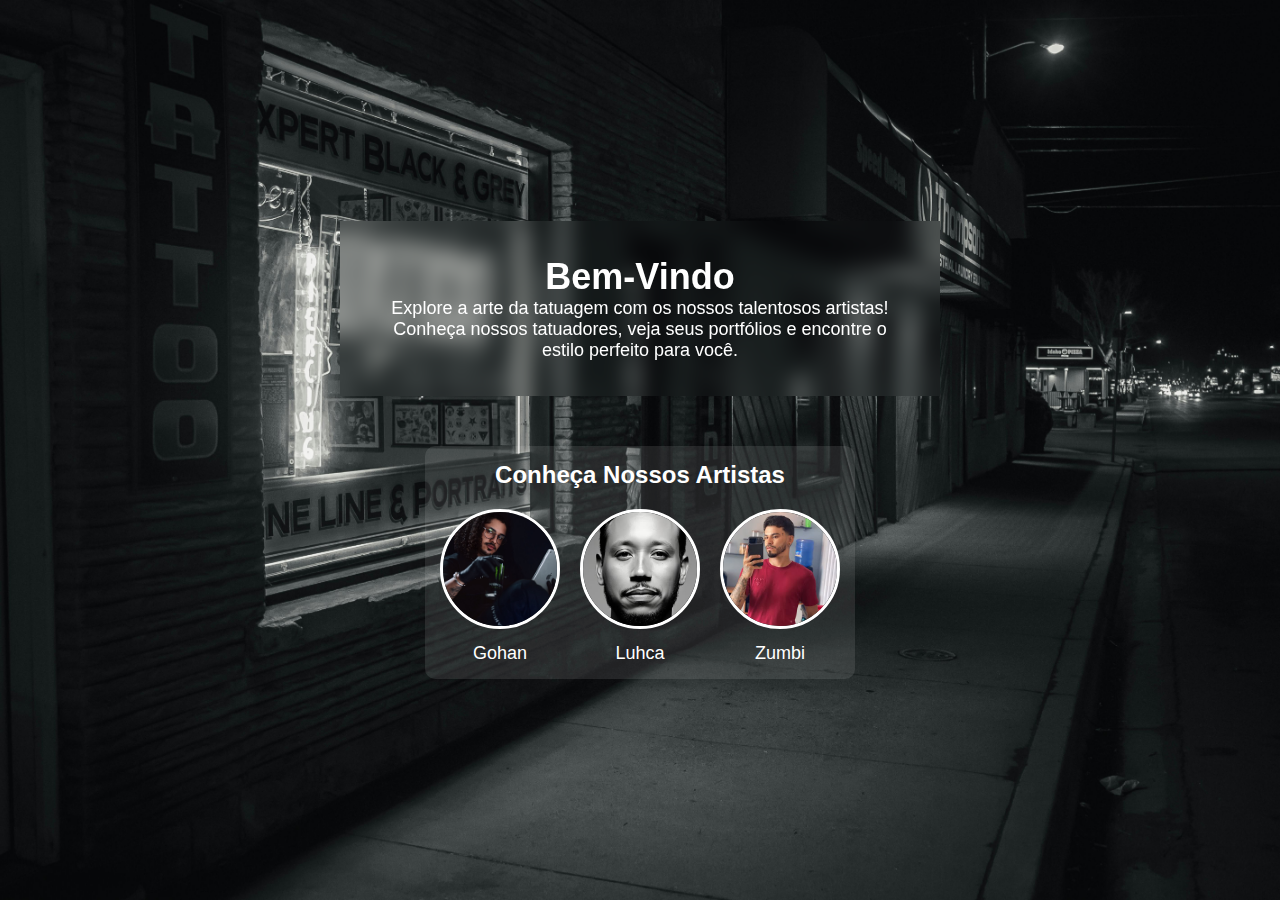
<file: index.html>
<!DOCTYPE html>
<html lang="pt">
<head>
    <meta charset="UTF-8">
    <meta name="viewport" content="width=device-width, initial-scale=1.0">
    <title>Estúdio de Tatuagem</title>
    <link rel="stylesheet" href="styles.css">
</head>
<body>

    <div class="container">
        <div class="text">
            <h1>Bem-Vindo</h1>
            <p>Explore a arte da tatuagem com os nossos talentosos artistas! Conheça nossos tatuadores, veja seus portfólios e encontre o estilo perfeito para você.</p>
        </div>
    </div>

    <section class="artistas">
        <h2>Conheça Nossos Artistas</h2>
        <div class="artistas-container">
            <a href="artista1.html" class="artista">
                <img src="img/gohan.jpg" alt="Artista 1">
                <p>Gohan</p>
            </a>
            <a href="artista2.html" class="artista">
                <img src="img/luhca.jpg" alt="Artista 2">
                <p>Luhca</p>
            </a>
            <a href="artista3.html" class="artista">
                <img src="img/zumbi.jpg" alt="Artista 3">
                <p>Zumbi</p>
            </a>
        </div>
    </section>

    <script src="script.js"></script>
</body>
</html>
</file>
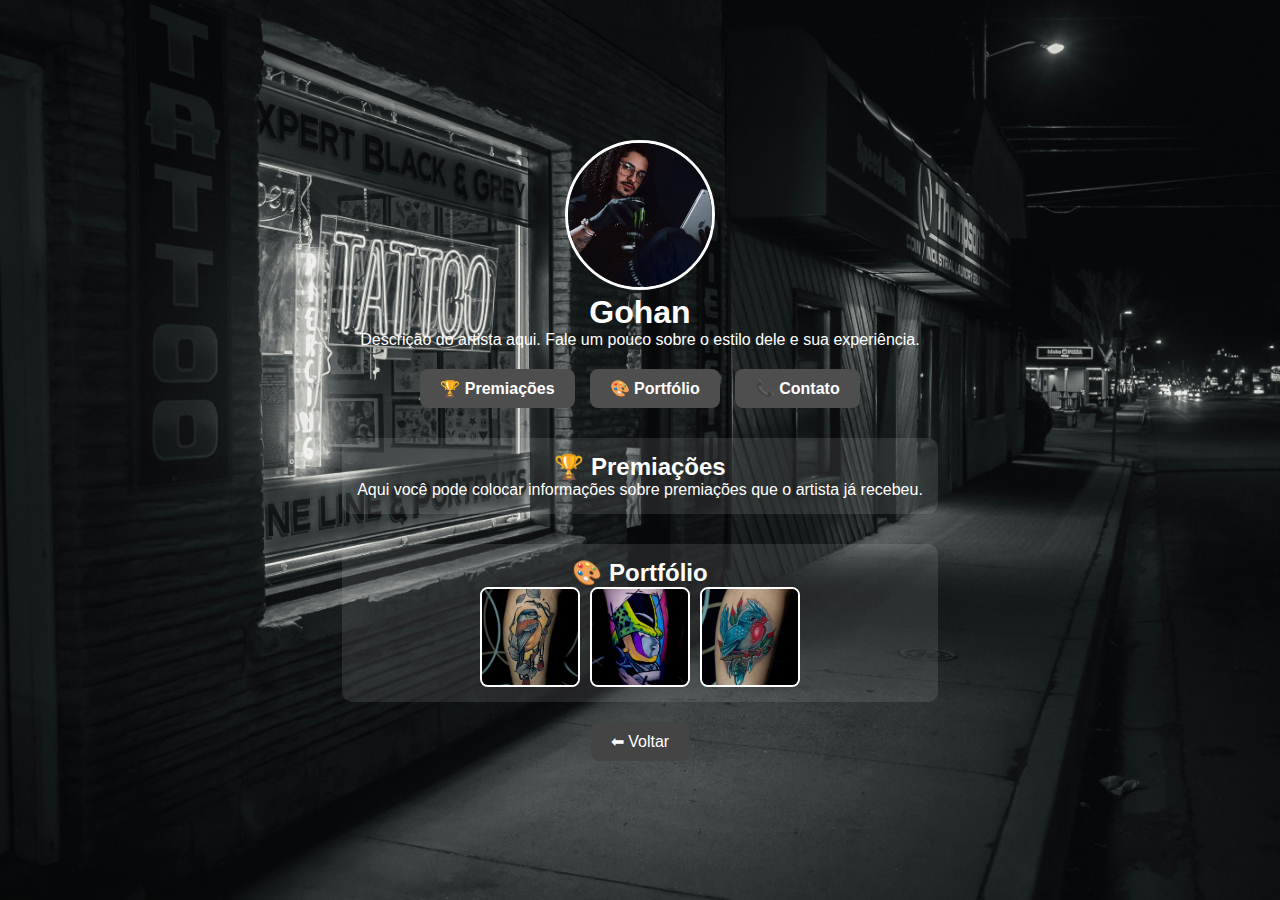
<file: artista1.html>
<!DOCTYPE html>
<html lang="pt">
<head>
    <meta charset="UTF-8">
    <meta name="viewport" content="width=device-width, initial-scale=1.0">
    <title>Gohan</title>
    <link rel="stylesheet" href="styles.css">
</head>
<body>

    <div class="artista-container">
        <!-- Foto do artista -->
        <div class="foto-artista">
            <img src="img/gohan.jpg" alt="Foto do Artista 1">
        </div>

        <!-- Nome e descrição -->
        <h1>Gohan</h1>
        <p>Descrição do artista aqui. Fale um pouco sobre o estilo dele e sua experiência.</p>

        <!-- Botões de navegação para as seções -->
        <div class="opcoes">
            <a href="#premiacoes" class="opcao">🏆 Premiações</a>
            <a href="#portfolio" class="opcao">🎨 Portfólio</a>
            <a href="https://wa.me/559892255166?text=Ol%C3%A1%2C%20gostaria%20de%20fazer%20um%20or%C3%A7amento!%0A" target="_blank" class="opcao">📞 Contato</a>
        </div>

        <!-- Seção de Premiações -->
        <section id="premiacoes">
            <h2>🏆 Premiações</h2>
            <p>Aqui você pode colocar informações sobre premiações que o artista já recebeu.</p>
        </section>

        <!-- Seção de Portfólio -->
        <section id="portfolio">
            <h2>🎨 Portfólio</h2>
            <div class="portfolio ">
                <img src="img/tatuagem1.jpg" alt="Tatuagem 1" class="portifolio img" onclick="openLightbox('img/tatuagem1.jpg')">
                <img src="img/tatuagem2.jpg" alt="Tatuagem 2">
                <img src="img/tatuagem3.jpg" alt="Tatuagem 3">
            </div>
        </section>
        <!--Lightbox-->
        <div id="lightbox" class="lightbox" onclick="closeLightbox()">
            <img id="lightbox img" class="lightbox-img">
        </div>

        <!-- Botão para voltar -->
        <a href="index.html" class="btn-voltar">⬅ Voltar</a>
    </div>



    <script src="script.js"></script>
</body>
</html>
</file>
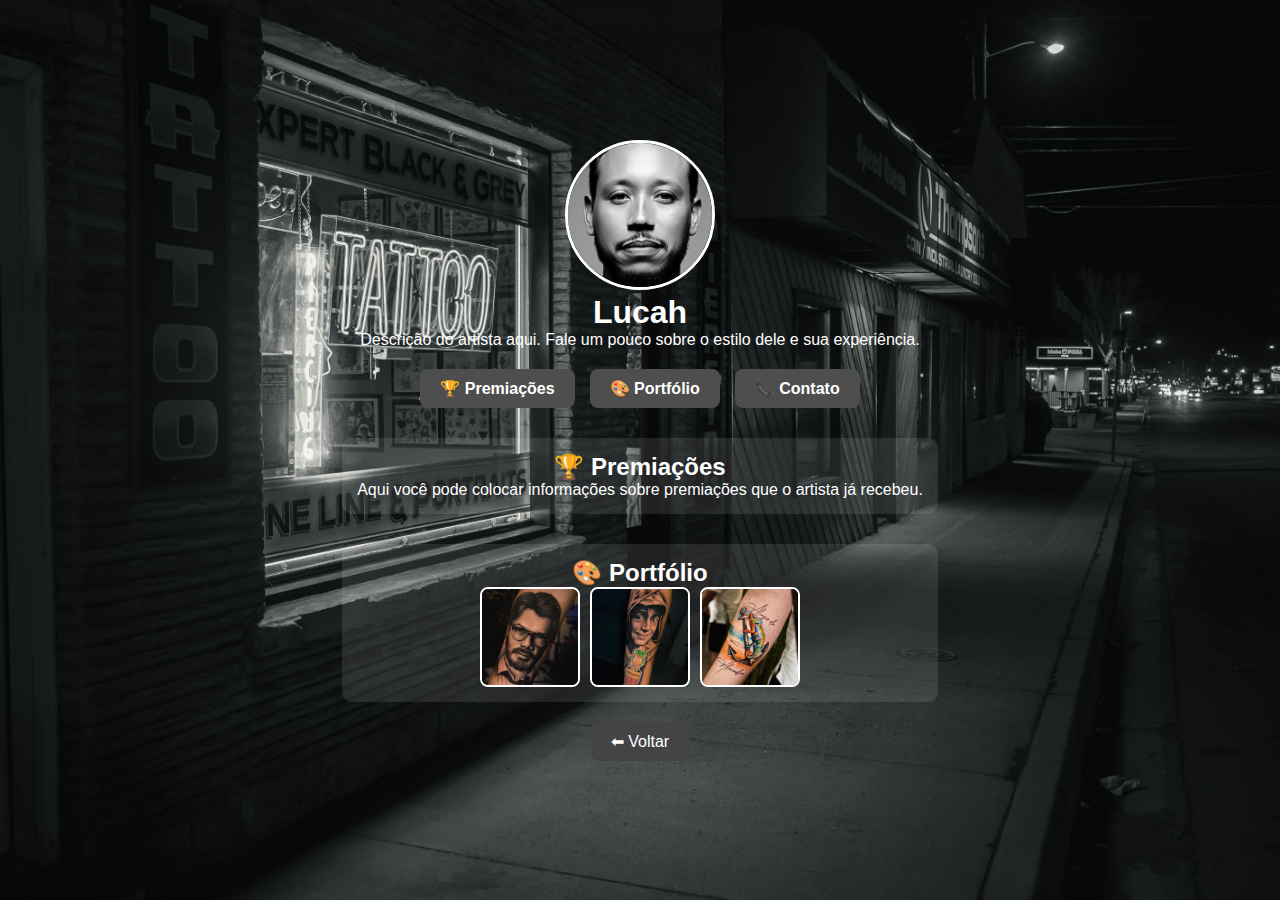
<file: artista2.html>
<!DOCTYPE html>
<html lang="pt">
<head>
    <meta charset="UTF-8">
    <meta name="viewport" content="width=device-width, initial-scale=1.0">
    <title>Lucah</title>
    <link rel="stylesheet" href="styles.css">
</head>
<body>

    <div class="artista-container">
        <!-- Foto do artista -->
        <div class="foto-artista">
            <img src="img/luhca.jpg" alt="Foto do Artista 1">
        </div>

        <!-- Nome e descrição -->
        <h1>Lucah</h1>
        <p>Descrição do artista aqui. Fale um pouco sobre o estilo dele e sua experiência.</p>

        <!-- Botões de navegação para as seções -->
        <div class="opcoes">
            <a href="#premiacoes" class="opcao">🏆 Premiações</a>
            <a href="#portfolio" class="opcao">🎨 Portfólio</a>
            <a href="https://wa.me/SEUNUMERO" target="_blank" class="opcao">📞 Contato</a>
        </div>

        <!-- Seção de Premiações -->
        <section id="premiacoes">
            <h2>🏆 Premiações</h2>
            <p>Aqui você pode colocar informações sobre premiações que o artista já recebeu.</p>
        </section>

        <!-- Seção de Portfólio -->
        <section id="portfolio">
            <h2>🎨 Portfólio</h2> 
            <div class="portfolio ">
                <img src="img/L1.jpg" alt="Tatuagem 1" class="portifolio img" onclick="openLightbox('img/L1.jpg')">
                <img src="img/L2.jpg" alt="Tatuagem 2" class="portifolio img" onclick="openLightbox('img/L2.jpg')">
                <img src="img/L3.jpg" alt="Tatuagem 3" class="portifolio img" onclick="openLightbox('img/L3.jpg')">
            </div>
        </section>

        <div id="lightbox" class="lightbox" onclick="closeLightbox()">
            <img id="lightbox img" class="lightbox-img">
        </div>


        <!-- Botão para voltar -->
        <a href="index.html" class="btn-voltar">⬅ Voltar</a>
    </div>

    <script src="script.js"></script>
</body>
</html>
</file>
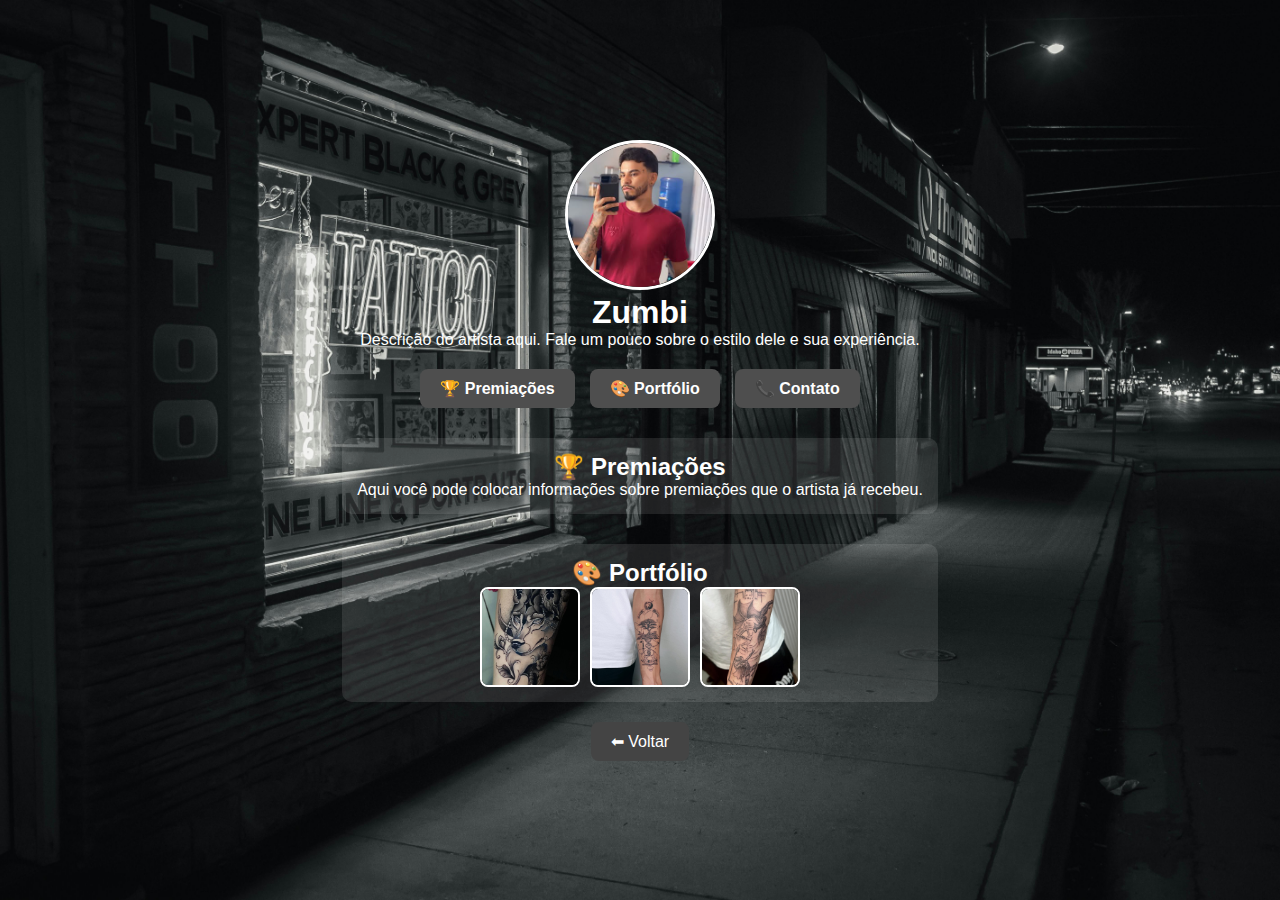
<file: artista3.html>
<!DOCTYPE html>
<html lang="pt">
<head>
    <meta charset="UTF-8">
    <meta name="viewport" content="width=device-width, initial-scale=1.0">
    <title>Gohan</title>
    <link rel="stylesheet" href="styles.css">
</head>
<body>

    <div class="artista-container">
        <!-- Foto do artista -->
        <div class="foto-artista">
            <img src="img/zumbi.jpg" alt="Foto do Artista 1">
        </div>

        <!-- Nome e descrição -->
        <h1>Zumbi</h1>
        <p>Descrição do artista aqui. Fale um pouco sobre o estilo dele e sua experiência.</p>

        <!-- Botões de navegação para as seções -->
        <div class="opcoes">
            <a href="#premiacoes" class="opcao">🏆 Premiações</a>
            <a href="#portfolio" class="opcao">🎨 Portfólio</a>
            <a href="https://wa.me/SEUNUMERO" target="_blank" class="opcao">📞 Contato</a>
        </div>

        <!-- Seção de Premiações -->
        <section id="premiacoes">
            <h2>🏆 Premiações</h2>
            <p>Aqui você pode colocar informações sobre premiações que o artista já recebeu.</p>
        </section>

        <!-- Seção de Portfólio -->
        <section id="portfolio">
            <h2>🎨 Portfólio</h2>
            <div class="portfolio ">
                <img src="img/Z1.jpg" alt="Tatuagem 1" class="portifolio img" onclick="openLightbox('img/Z1.jpg')" >
                <img src="img/Z2.jpg" alt="Tatuagem 2"class="portifolio img" onclick="openLightbox('img/Z2.jpg')">
                <img src="img/Z3.jpg" alt="Tatuagem 3"class="portifolio img" onclick="openLightbox('img/Z3.jpg')">
            </div>
        </section>

        <div id="lightbox" class="lightbox" onclick="closeLightbox()">
            <img id="lightbox img" class="lightbox-img">
        </div>

        <!-- Botão para voltar -->
        <a href="index.html" class="btn-voltar">⬅ Voltar</a>
    </div>

    <script src="script.js"></script>
</body>
</html>
</file>
<file: styles.css>
* {
    margin: 0;
    padding: 0;
    box-sizing: border-box;
    font-family: Arial, Helvetica, sans-serif;
}

body {
    width: 100%;
    min-height: 100vh;
    background-image: url("img/primeirapagina.jpg");
    background-position: center;
    background-repeat: no-repeat;
    background-size: cover;
    display: flex;
    flex-direction: column;
    align-items: center;
    justify-content: center;
    text-align: center;
    padding: 20px;
}

/* Texto de Boas-Vindas */
.container {
    width: 90%;
    max-width: 600px;
    background-color: transparent;
    padding: 35px;
    backdrop-filter: blur(10px);
    overflow: hidden;
    transition: backdrop-filter 1s;
}

.text {
    color: #ffffff;
    font-size: 18px;
    opacity: 1;
    transform: translateY(0);
    transition: opacity 1s ease-in-out, transform 1s ease-in-out;
}

/* Aparecendo ao carregar */
.container.show .text {
    opacity: 1;
    transform: translateY(0);
}

/* Se quiser manter o efeito antigo de hover */
.container:hover {
    backdrop-filter: blur(10px);
}

/* Seção dos artistas */
.artistas {
    margin-top: 50px;
    text-align: center;
    color: #fff;
}

.artistas h2 {
    font-size: 24px;
    margin-bottom: 20px;
}

/* Animação e responsividade */
.artistas-container {
    display: flex;
    flex-direction: column;
    align-items: center;
    gap: 20px;
    opacity: 0;
    transform: translateY(50px);
    transition: opacity 1s ease-in-out, transform 1s ease-in-out;
}

/* Artistas clicáveis */
.artista {
    text-align: center;
    text-decoration: none;
    color: white;
    opacity: 0;
    transform: scale(0.8);
    transition: opacity 1s ease-in-out, transform 1s ease-in-out;
}

.artista img {
    width: 100px;
    height: 100px;
    border-radius: 50%;
    object-fit: cover;
    border: 3px solid #fff;
    transition: transform 0.3s ease-in-out;
}

.artista p {
    margin-top: 10px;
    font-size: 18px;
}

/* Animação ao aparecer */
.artista:nth-child(1) { transition-delay: 0.3s; }
.artista:nth-child(2) { transition-delay: 0.6s; }
.artista:nth-child(3) { transition-delay: 0.9s; }

/* Efeito hover */
.artista:hover img {
    transform: scale(1.1);
}

/* Layout responsivo */
@media (min-width: 768px) {
    .artistas-container {
        flex-direction: row;
        justify-content: center;
    }

    .artista img {
        width: 120px;
        height: 120px;
    }
}

/* Estilização do Artista */
.artista-container {
    text-align: center;
    padding: 20px;
    color: #fff;
}

/* Foto do artista */
.foto-artista img {
    width: 150px;  
    height: 150px;
    border-radius: 50%;
    object-fit: cover;
    border: 3px solid #fff;
}

/* Botões clicáveis */
.opcoes {
    display: flex;
    justify-content: center;
    gap: 15px;
    margin: 20px 0;
}

.opcao {
    text-decoration: none;
    background-color: #4e4e4e;
    color: white;
    padding: 10px 20px;
    border-radius: 8px;
    font-weight: bold;
    transition: background 0.3s;
}

.opcao:hover {
    background-color: #e64a19;
}

/* Seções */
section {
    margin-top: 30px;
    padding: 15px;
    background: rgba(255, 255, 255, 0.1);
    border-radius: 10px;
}

/* Estilização do Portfólio */
.portfolio {
    display: flex;
    justify-content: center;
    gap: 10px;
    flex-wrap: wrap; /* Permite que as imagens fiquem lado a lado */
}

.portfolio img {
    width: 100px;
    height: 100px;
    border-radius: 8px;
    object-fit: cover;
    border: 2px solid white;
}

/* Botão de voltar */
.btn-voltar {
    display: inline-block;
    margin-top: 20px;
    padding: 10px 20px;
    background-color: #444;
    color: white;
    text-decoration: none;
    border-radius: 8px;
}

.btn-voltar:hover {
    background-color: #333;
}

/* Animação suave ao rolar a página */
html {
    scroll-behavior: smooth;
}

.lightbox{
    display: none;
    position: fixed;
    top: 0;
    left: 0;
    width: 100%;
    height: 100%;
    background: rgba (0,0,0,0.8);
    justify-content: center;
    align-items: center;
    z-index: 1000;
}

.lightbox img{
    max-width: 60vw;
    max-width: 80vh;
    border-radius: 10px;
    transition: transform 0.3s ease-in-out;
}
.lightbox.active {
display: flex;
}

@media (max-width: 768px){
    .lightbox img{
        max-width: 80vw;
        max-block-size: 60vw                    ;
    }
}
</file>
